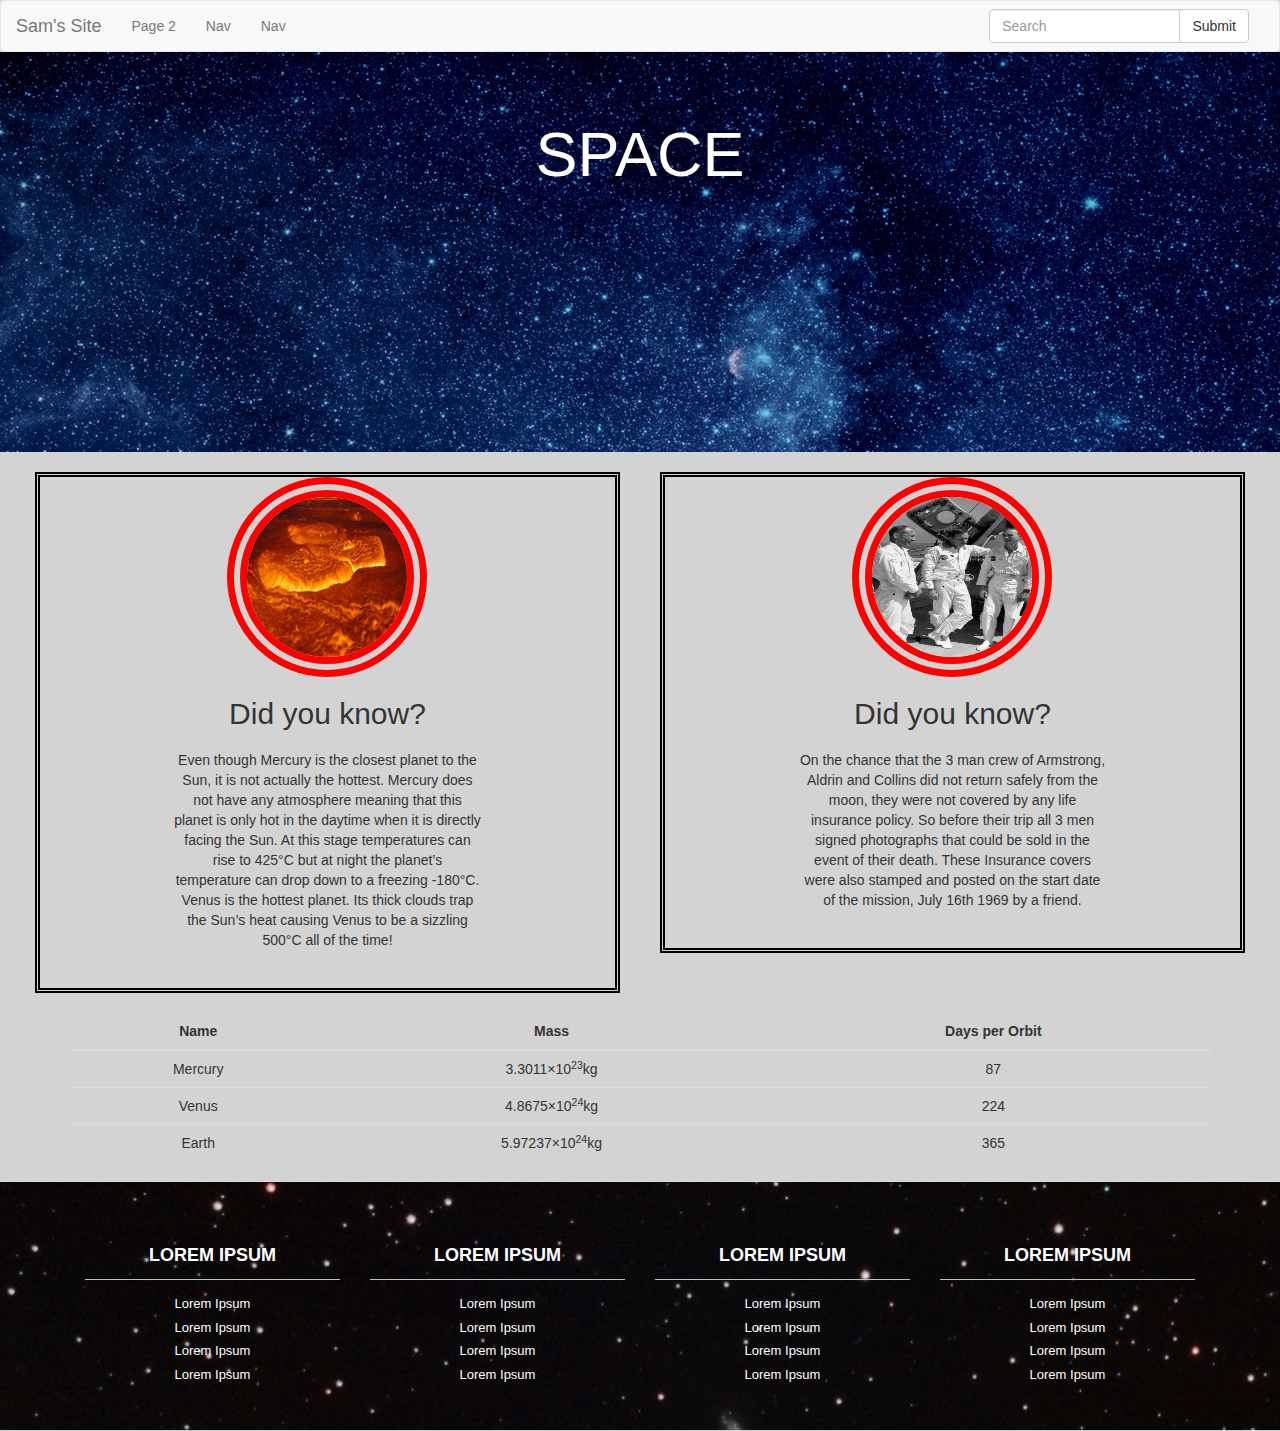
<file: index.html>
<!DOCTYPE html>
<html lang="en">
<head>
  <meta charset="UTF-8">
  <meta name="viewport" content="width=device-width, initial-scale=1.0">
  <meta http-equiv="X-UA-Compatible" content="ie=edge">
  <link rel="stylesheet" href="css/bootstrap-3.3.7-dist/css/bootstrap.min.css">
  <link rel="stylesheet" href="css/main.css">
  <script
  src="https://code.jquery.com/jquery-3.3.1.min.js"
  integrity="sha256-FgpCb/KJQlLNfOu91ta32o/NMZxltwRo8QtmkMRdAu8="
  crossorigin="anonymous"></script>
  <script src="css/bootstrap-3.3.7-dist/js/bootstrap.min.js" charset="utf-8"></script>

  <title>Bootstrap Lab</title>
</head>

<body>
  <!-- Navbar Specifications  -->
  <nav class="navbar navbar-default">
    <div class="container-fluid">
      <div class="navbar-header">
        <button type="button" class="navbar-toggle collapsed" data-toggle="collapse" data-target="#test" aria-expanded="false">
          <span class="icon-bar"></span>
          <span class="icon-bar"></span>
          <span class="icon-bar"></span>
        </button>
        <a class="navbar-brand" href="#">Sam's Site</a>
      </div>
        <div class="collapse navbar-collapse" id="test">
          <ul class="nav navbar-nav">
            <li role="presentation"><a href="page2.html">Page 2</a></li>
            <li role="presentation"><a href="#">Nav</a></li>
            <li role="presentation"><a href="#">Nav</a></li>
          </ul>
          <form class="navbar-form navbar-right">
            <div class="form-group">
              <input type="text" class="form-control" placeholder="Search">
            </div>
              <button type="submit" class="btn btn-default">Submit</button>
          </form>
        </div>
      </div>
    </div>
  </nav>
  <!-- Jumbotron Specifications -->
  <div class="jumbotron">
    <div class="container">
      <h1>SPACE</h1>
    </div>
  </div>
  <!-- Cards Specifications -->
  <div class="container-fluid">
    <div class="cards">
      <div class="card">
        <div class="row text-center">
          <div class="col-md-2 col-lg-2 col-sm-0 bg-1"></div>
          <div class="col-md-8 col-lg-8 col-sm-12">
            <img src="images/venus.jpg" alt="..." class="img-circle">
            <h2>Did you know?</h2>
            <p>Even though Mercury is the closest planet to the Sun, it is not actually the hottest. Mercury does not have any atmosphere meaning that this planet is only hot in the daytime when it is directly facing the Sun. At this stage temperatures can rise to 425°C but at night the planet’s temperature can drop down to a freezing -180°C. Venus is the hottest planet. Its thick clouds trap the Sun’s heat causing Venus to be a sizzling 500°C all of the time!</p>
          </div>
          <div class="col-md-2 col-lg-2 col-sm-0 bg-1"></div>
        </div>
      </div>
      <div class="card">
        <div class="row text-center">
          <div class="col-md-2 col-lg-2 col-sm-0 bg-1"></div>
          <div class="col-md-8 col-lg-8 col-sm-12">
            <img src="images/apollo11.jpg" alt="..." class="img-circle">
            <h2>Did you know?</h2>
            <p>On the chance that the 3 man crew of Armstrong, Aldrin and Collins did not return safely from the moon, they were not covered by any life insurance policy. So before their trip all 3 men signed photographs that could be sold in the event of their death. These Insurance covers were also stamped and posted on the start date of the mission, July 16th 1969 by a friend.</p>
          </div>
          <div class="col-md-2 col-lg-2 col-sm-0 bg-1"></div>
        </div>
      </div>
    </div>
  </div>

  <!-- Table Specifications -->
  <div class="tables">
    <div class="container">
    <table class="table">
      <thead>
        <tr class="">
          <th>Name</th>
          <th>Mass</th>
          <th>Days per Orbit</th>
        </tr>
      </thead>
      <tbody>
        <tr>
          <td>Mercury</td>
          <td>3.3011×10<sup>23</sup>kg</td>
          <td>87</td>
        </tr>
        <tr>
          <td>Venus</td>
          <td>4.8675×10<sup>24</sup>kg</td>
          <td>224</td>
        </tr>
        <tr>
          <td>Earth</td>
          <td>5.97237×10<sup>24</sup>kg</td>
          <td>365</td>
        </tr>
      </tbody>
    </table>
    </div>
  </div>
  <!-- Footer Specifications -->
  <footer class="footer">
    <div class="container">
      <div class="col-lg-3  col-md-3 col-sm-4 col-xs-6">
        <h3> Lorem Ipsum </h3>
        <ul>
          <li> <a href="#"> Lorem Ipsum </a> </li>
          <li> <a href="#"> Lorem Ipsum </a> </li>
          <li> <a href="#"> Lorem Ipsum </a> </li>
          <li> <a href="#"> Lorem Ipsum </a> </li>
        </ul>
      </div>
      <div class="col-lg-3  col-md-3 col-sm-4 col-xs-6">
        <h3> Lorem Ipsum </h3>
        <ul>
          <li> <a href="#"> Lorem Ipsum </a> </li>
          <li> <a href="#"> Lorem Ipsum </a> </li>
          <li> <a href="#"> Lorem Ipsum </a> </li>
          <li> <a href="#"> Lorem Ipsum </a> </li>
        </ul>
      </div>
      <div class="col-lg-3  col-md-3 col-sm-4 col-xs-6">
        <h3> Lorem Ipsum </h3>
        <ul>
          <li> <a href="#"> Lorem Ipsum </a> </li>
          <li> <a href="#"> Lorem Ipsum </a> </li>
          <li> <a href="#"> Lorem Ipsum </a> </li>
          <li> <a href="#"> Lorem Ipsum </a> </li>
        </ul>
      </div>
      <div class="col-lg-3  col-md-3 col-sm-4 col-xs-6">
        <h3> Lorem Ipsum </h3>
        <ul>
          <li> <a href="#"> Lorem Ipsum </a> </li>
          <li> <a href="#"> Lorem Ipsum </a> </li>
          <li> <a href="#"> Lorem Ipsum </a> </li>
          <li> <a href="#"> Lorem Ipsum </a> </li>
        </ul>
      </div>
    </div>
  </footer>
</body>
</html>
</file>
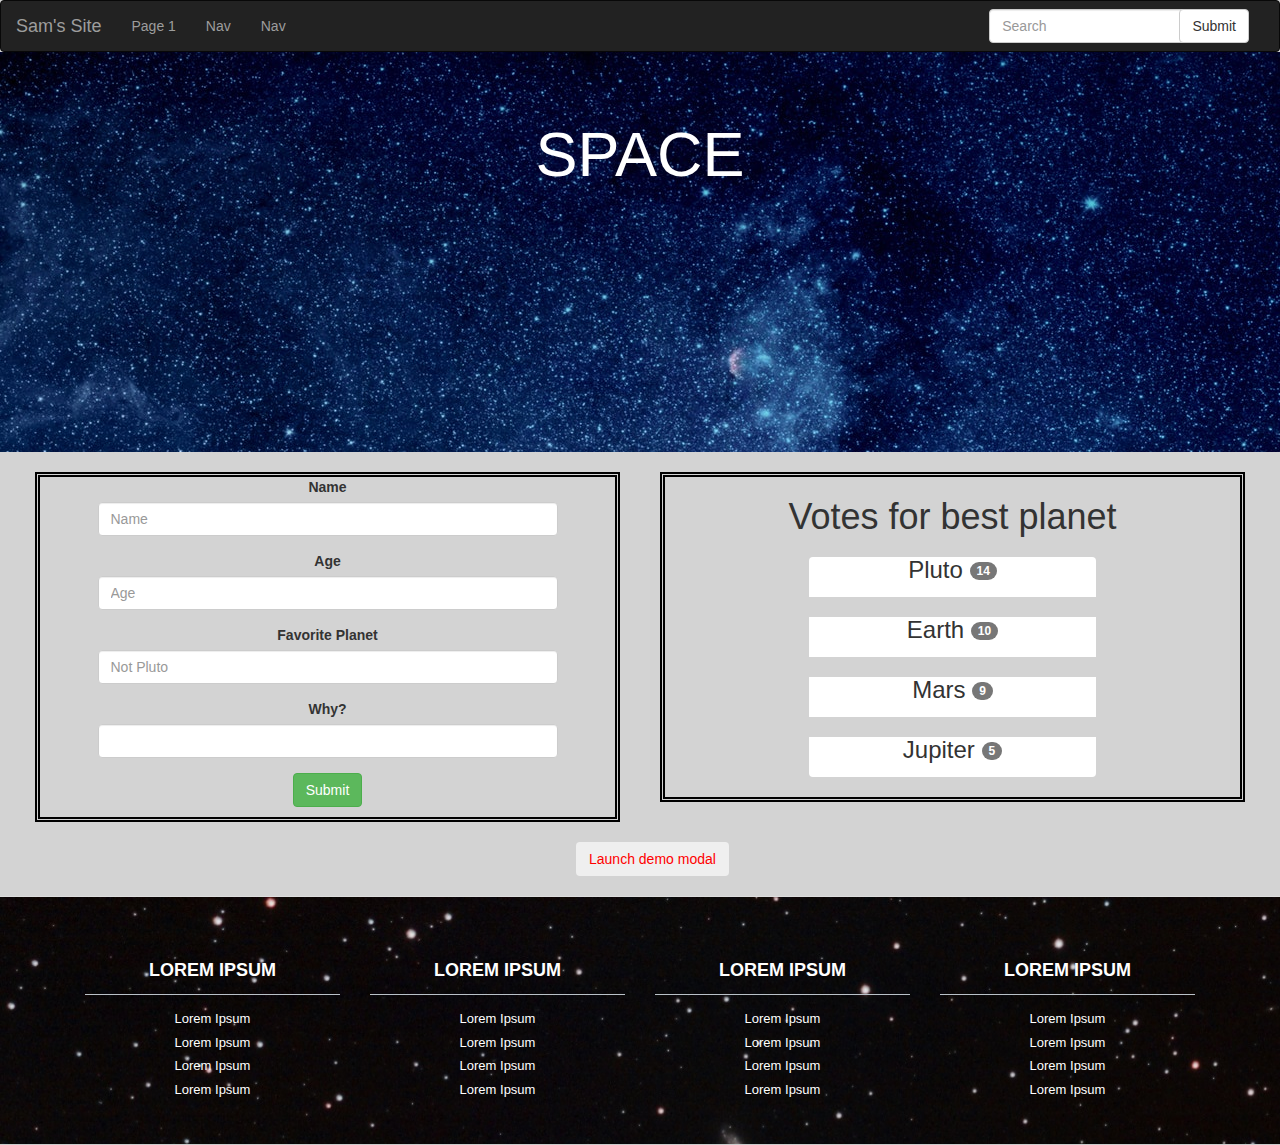
<file: page2.html>
<!DOCTYPE html>
<html lang="en">
<head>
  <meta charset="UTF-8">
  <meta name="viewport" content="width=device-width, initial-scale=1.0">
  <meta http-equiv="X-UA-Compatible" content="ie=edge">
  <link rel="stylesheet" href="css/bootstrap-3.3.7-dist/css/bootstrap.min.css">
  <link rel="stylesheet" href="css/main.css">
  <script
  src="https://code.jquery.com/jquery-3.3.1.min.js"
  integrity="sha256-FgpCb/KJQlLNfOu91ta32o/NMZxltwRo8QtmkMRdAu8="
  crossorigin="anonymous"></script>
  <script src="css/bootstrap-3.3.7-dist/js/bootstrap.min.js" charset="utf-8"></script>

  <title>Bootstrap Lab</title>
</head>

<body>
  <!-- Navbar Specifications  -->
  <nav class="navbar navbar-inverse">
    <div class="container-fluid">
      <div class="navbar-header">
        <button type="button" class="navbar-toggle collapsed" data-toggle="collapse" data-target="#test" aria-expanded="false">
          <span class="icon-bar"></span>
          <span class="icon-bar"></span>
          <span class="icon-bar"></span>
        </button>
        <a class="navbar-brand" href="#">Sam's Site</a>
      </div>
        <div class="collapse navbar-collapse" id="test">
          <ul class="nav navbar-nav">
            <li role="presentation"><a href="index.html">Page 1</a></li>
            <li role="presentation"><a href="#">Nav</a></li>
            <li role="presentation"><a href="#">Nav</a></li>
          </ul>
          <form class="navbar-form navbar-right">
            <div class="form-group">
              <input type="text" class="form-control" placeholder="Search">
            </div>
              <button type="submit" class="btn btn-default">Submit</button>
          </form>
        </div>
      </div>
    </div>
  </nav>
  <!-- Jumbotron Specifications -->
  <div class="jumbotron">
    <div class="container">
      <h1>SPACE</h1>
    </div>
  </div>
  <!-- List and Form Groups -->
  <div class="container-fluid">
    <div class="cards">
      <div class="card">
      <form>
        <div class="form-group">
          <label for="planet">Name</label>
          <input type="text" class="form-control" id="name" placeholder="Name">
        </div>
        <div class="form-group">
          <label for="planet">Age</label>
          <input type="number" class="form-control" id="age" placeholder="Age">
        </div>
        <div class="form-group">
          <label for="planet">Favorite Planet</label>
          <input type="text" class="form-control" id="planet" placeholder="Not Pluto">
        </div>
        <div class="form-group">
          <label for="reason">Why?</label>
          <input type="text" class="form-control" id="reason">
        </div>
        <button type="submit" class="btn btn-success">Submit</button>
      </form>
    </div>
      <div class="card">
        <h1> Votes for best planet</h1>
        <ul class="list-group">
          <li class="list-group-item">
            <h3> Pluto <span class="badge">14</span></h3>
          </li>
          <li class="list-group-item">
            <h3> Earth <span class="badge">10</span></h3>
          </li>
          <li class="list-group-item">
            <h3> Mars <span class="badge">9</span></h3>
          </li>
          <li class="list-group-item">
            <h3> Jupiter <span class="badge">5</span></h3>
          </li>
        </ul>
      </div>
    </div>
  </div>

  <!-- Modal Specifications -->
  <button type="button" class="btn btn-custom btntest" data-toggle="modal" data-target="#myModal">
    Launch demo modal
  </button>

  <div class="modal fade" id="myModal" tabindex="-1" role="dialog">
    <div class="modal-dialog" role="document">
      <div class="modal-content">
        <div class="modal-header">
          <button type="button" class="close" data-dismiss="modal" aria-label="Close"><span aria-hidden="true">&times;</span></button>
          <h4 class="modal-title">Hello There</h4>
        </div>
        <div class="modal-body">
          <p>This is a modal test&hellip;</p>
        </div>
        <div class="modal-footer">
          <button type="button" class="btn btn-default" data-dismiss="modal">Close</button>
          <button type="button" class="btn btn-primary">Save changes</button>
        </div>
      </div><!-- /.modal-content -->
    </div><!-- /.modal-dialog -->
  </div>
  <!-- Footer Specifications -->
  <footer class="footer">
    <div class="container">
      <div class="col-lg-3  col-md-3 col-sm-4 col-xs-6">
        <h3> Lorem Ipsum </h3>
        <ul>
          <li> <a href="#"> Lorem Ipsum </a> </li>
          <li> <a href="#"> Lorem Ipsum </a> </li>
          <li> <a href="#"> Lorem Ipsum </a> </li>
          <li> <a href="#"> Lorem Ipsum </a> </li>
        </ul>
      </div>
      <div class="col-lg-3  col-md-3 col-sm-4 col-xs-6">
        <h3> Lorem Ipsum </h3>
        <ul>
          <li> <a href="#"> Lorem Ipsum </a> </li>
          <li> <a href="#"> Lorem Ipsum </a> </li>
          <li> <a href="#"> Lorem Ipsum </a> </li>
          <li> <a href="#"> Lorem Ipsum </a> </li>
        </ul>
      </div>
      <div class="col-lg-3  col-md-3 col-sm-4 col-xs-6">
        <h3> Lorem Ipsum </h3>
        <ul>
          <li> <a href="#"> Lorem Ipsum </a> </li>
          <li> <a href="#"> Lorem Ipsum </a> </li>
          <li> <a href="#"> Lorem Ipsum </a> </li>
          <li> <a href="#"> Lorem Ipsum </a> </li>
        </ul>
      </div>
      <div class="col-lg-3  col-md-3 col-sm-4 col-xs-6">
        <h3> Lorem Ipsum </h3>
        <ul>
          <li> <a href="#"> Lorem Ipsum </a> </li>
          <li> <a href="#"> Lorem Ipsum </a> </li>
          <li> <a href="#"> Lorem Ipsum </a> </li>
          <li> <a href="#"> Lorem Ipsum </a> </li>
        </ul>
      </div>
    </div>
  </footer>
</body>
</html>
</file>
<file: css/main.css>
body{
  background-color: lightgray;
}

p{
  margin:10%;
  margin-top: 20px;
}

form{
  text-align: center;
}

input.form-control{
  width: 80%;
  margin-left: 10%;
}

.list-group-item{
  position: inherit;
  height: 40px;
  display: block;
  background-color: #fff;
  padding: 0px;
  border: 0px;
  width: 50%;
  margin: auto;
  text-align: center;
}

.badge{
  margin: auto;
}

button.btn-success{
  margin-bottom: 10px;
}

.jumbotron{
  height: 400px;
  color: white;
  background-image: url("/images/jumboBack.jpeg");
}
.cards{
  background-color: lightgray;
  display: flex;
}

.card {
  box-sizing: border-box;
  height:80%;
  width:50%;
  margin: 20px;
  border: 5px double black;
}

.btntest{
  margin-left: 45%;
  margin-bottom: 20px;
  color: red;
}

.navbar-inverse{
  margin-bottom: 0px;
}

.card h1{
  text-align: center;
}

div.row.text-center{
  height: 100%;
  width: 100%;
  margin-left: 0px;
}

div.col-md-2.col-lg-2.col-sm-0.bg-1{
  padding:0px;
  height:100%;
  background-color: lightgray;
}

div.col-md-8.col-lg-8.col-sm-12{
  padding: 0px;
  height:100%;
}

img.img-circle{
  height: 200px;
  width: 200px;
  margin: auto;
  border: 20px double red;
  box-sizing: border-box;
}

nav.navbar.navbar-default{
  margin-bottom: 0px;
}

div.tables{
  margin-top: 0px;
}

div.jumbotron{
  margin-bottom: 0px;
}

div.container{
  text-align: center;
}

div.tables{
  text-align: center;
}

th{
  text-align: center;
}

.footer {
	background-image: url("/images/footerBack.jpg");
	height: auto;
	padding-bottom: 30px;
	position: relative;
	width: 100%;
	border-bottom: 1px solid #CCCCCC;
	border-top: 1px solid #DDDDDD;
}
.footer p {
	margin: 0;
}
.footer img {
	max-width: 100%;
}
.footer h3 {
	border-bottom: 1px solid #BAC1C8;
	color: white;
	font-size: 18px;
	font-weight: 600;
	line-height: 27px;
	padding: 40px 0 10px;
	text-transform: uppercase;
}
.footer ul {
	font-size: 13px;
	list-style-type: none;
	margin-left: 0;
	padding-left: 0;
	margin-top: 15px;
	color: white;
}
.footer ul li a {
	padding: 0 0 5px 0;
	display: block;
}
.footer a {
	color: white;
}


/* Mobile Specific */
@media(max-width:767px){
  div.col-md-2.col-lg-2.col-sm-0.bg-1{
    display: none;
  }

  div.jumbotron{
    height:200px;
  }

  a{
    text-align: center;
  }

  div.cards{
    display: flex;
    flex-direction: column;
    justify-content: center;
    align-items: center;
  }
}

/* Tablet Specific */
@media(min-width:768px) and (max-width:991px){
  div.col-md-2.col-lg-2.col-sm-0.bg-1{
    display: none;
  }
}
 /* Whatfont */
</file>
